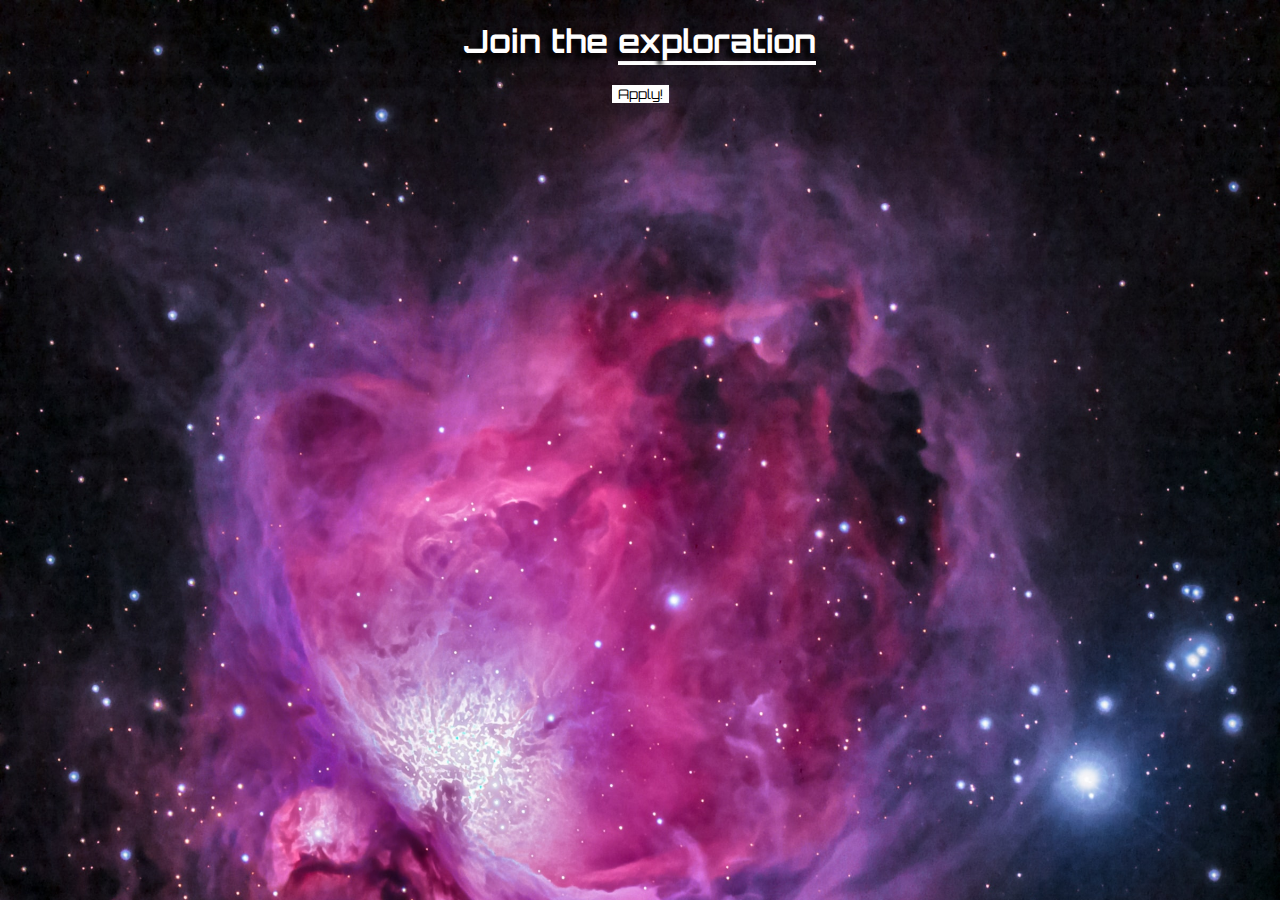
<file: background set/index.html>
<!DOCTYPE html>
<html>
    <head>
        <link rel="preconnect" href="https://fonts.googleapis.com">
<link rel="preconnect" href="https://fonts.gstatic.com" crossorigin>
<link href="https://fonts.googleapis.com/css2?family=Orbitron:wght@400;800&display=swap" rel="stylesheet">
        <link rel="stylesheet" href="style.css">
    </head>
    <body>
        <h1>Join the <span class="cta">exploration</span></h1>
        <button class="btn">Apply!</button>
    </body>
</html>
</file>
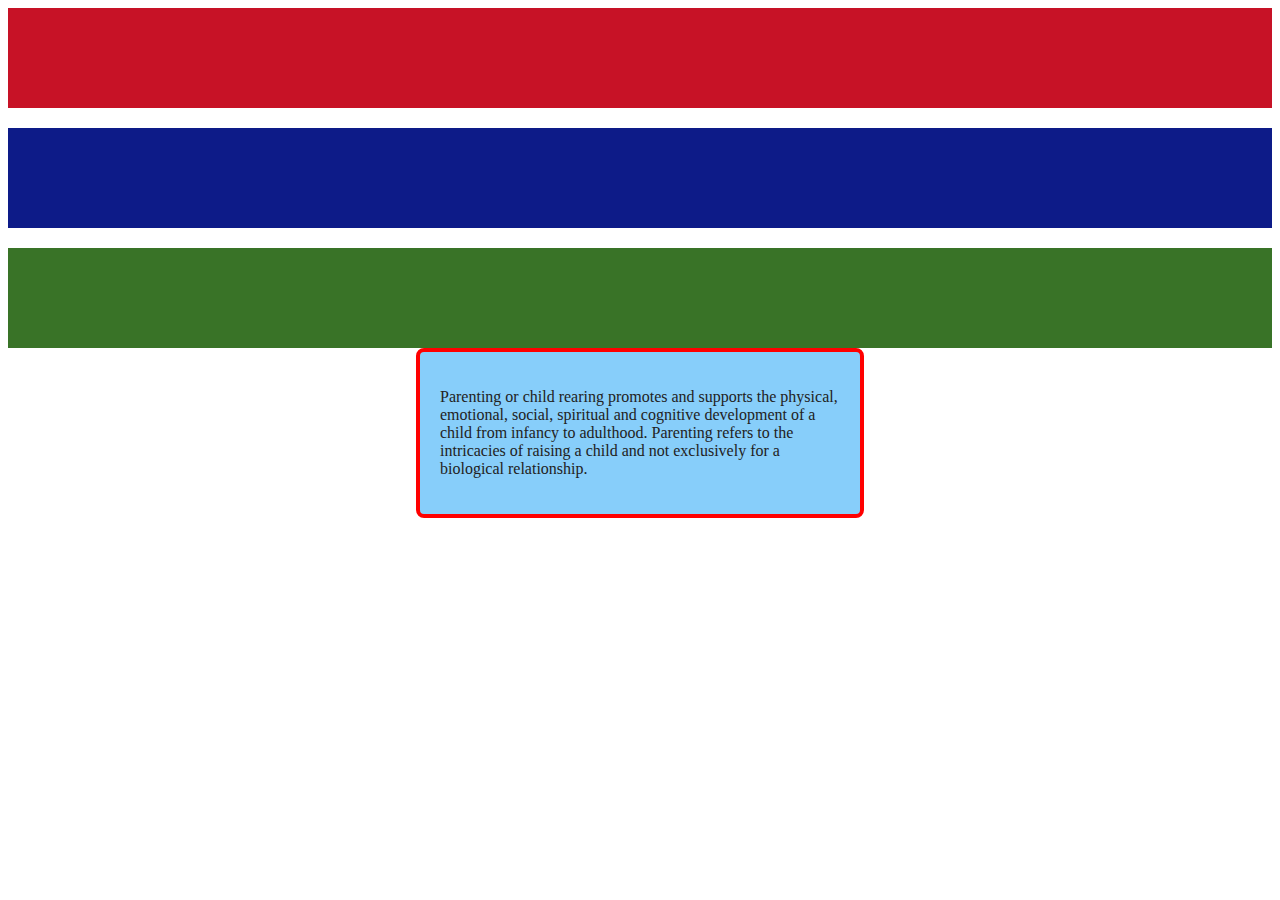
<file: flags/index.html>
<!DOCTYPE html>
<html>
    <head>
        <link rel="stylesheet" href="style.css">
    </head>
    <body>
        <div class="flags">
            <div class="red"></div>
            <div class="blue"></div>
            <div class="green"></div>
        </div>

        <div class="card">
            <p>Parenting or child rearing promotes
             and supports the physical, emotional, 
             social, spiritual and cognitive development
             of a child from infancy to adulthood. 
             Parenting refers to the intricacies of 
             raising a child and not exclusively for 
             a biological relationship.</p>
        </div>
    </body>
</html>
</file>
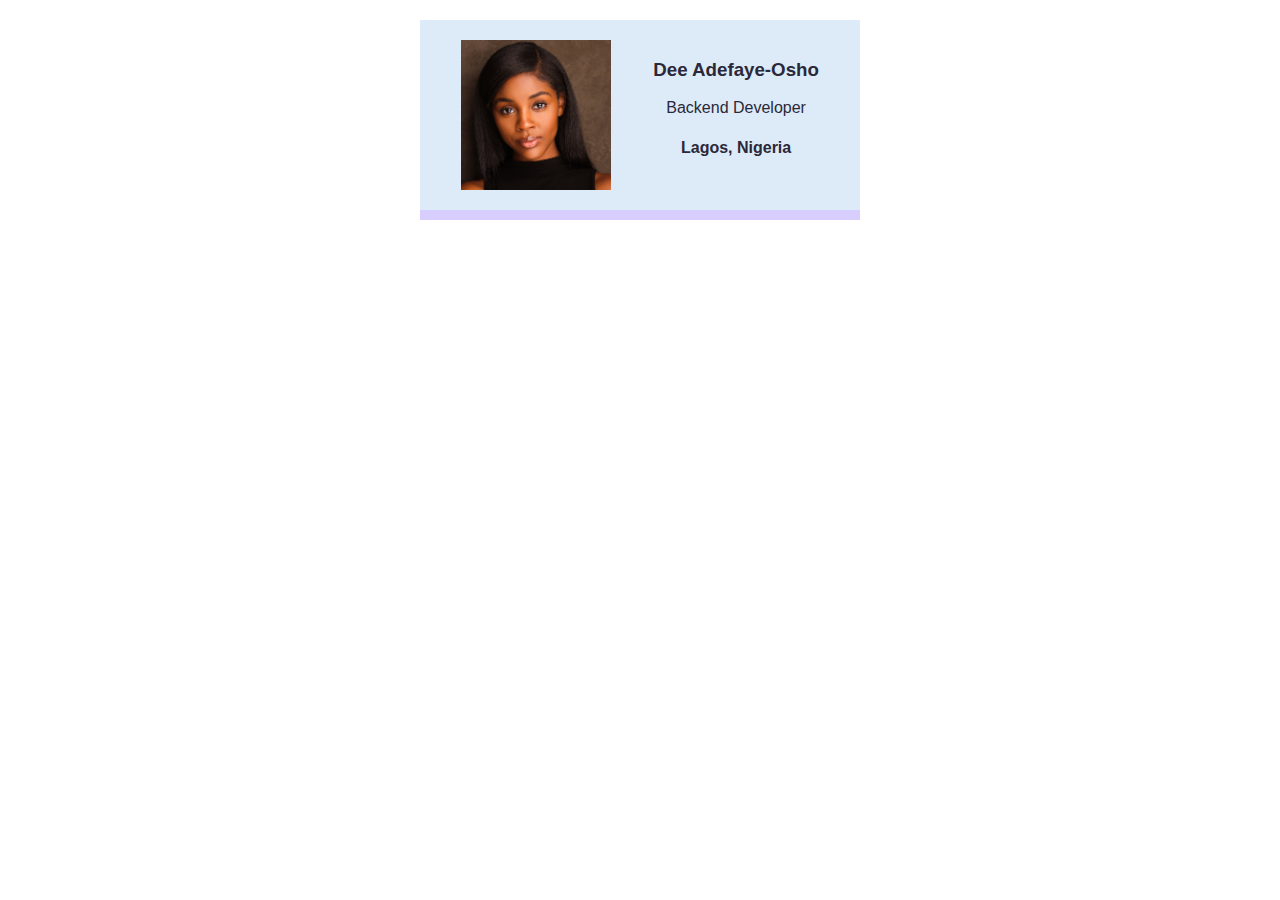
<file: personal business card/index.html>
<!DOCTYPE html>
<html>
    <head>
        <link rel="stylesheet" href="style.css">
    </head>
    <body>
        <div class="card">
            <img 
                src="images/Dee.jpg" 
                alt="This is a portrait of a model from the internet"
                class="avatar">
            <div>
                <h3>Dee Adefaye-Osho</h3>
                <p>Backend Developer</p>
                <h4>Lagos, Nigeria</h4>
            </div>
        </div>
    </body>
</file>
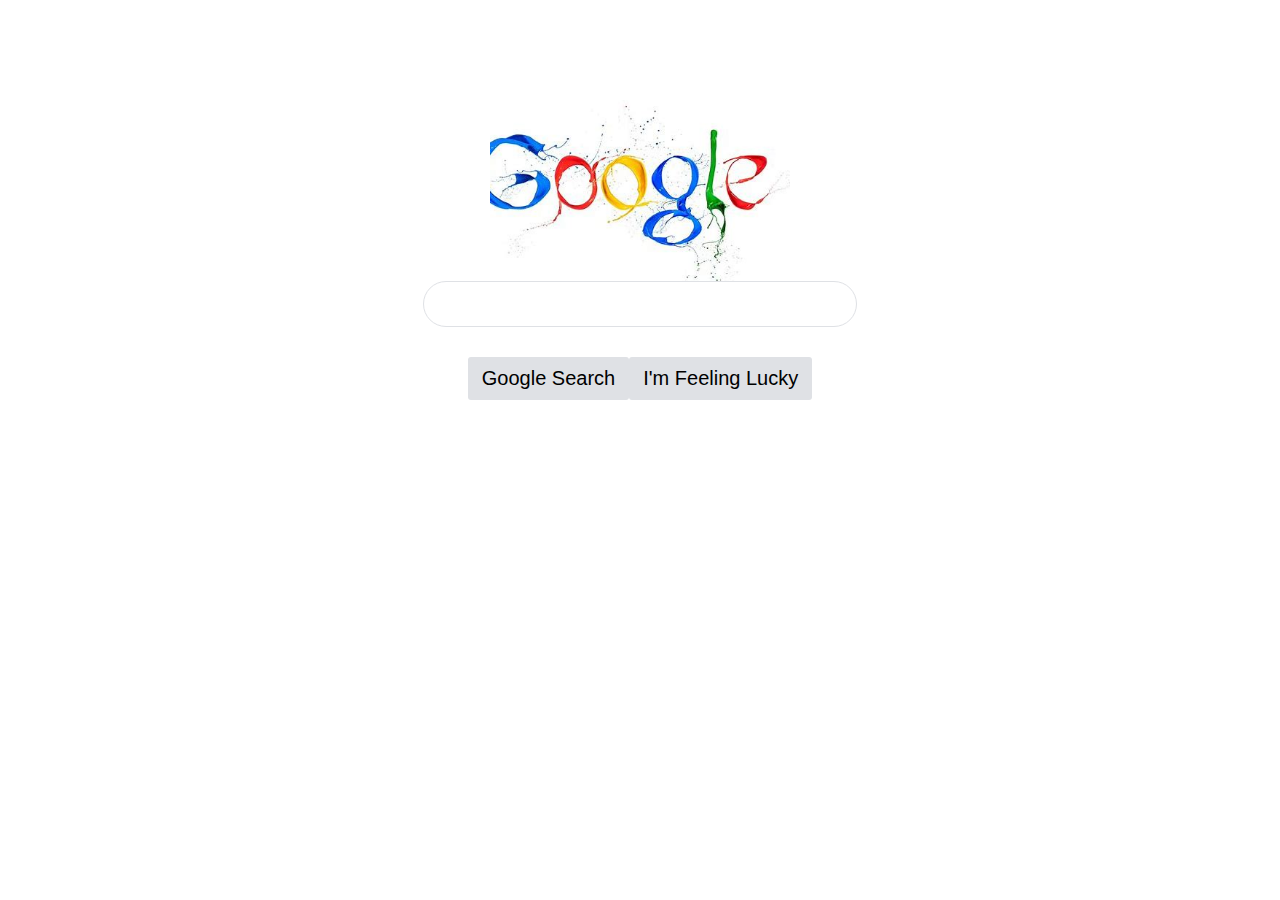
<file: google.html>
<!DOCTYPE html>
<html>
    <head>
        <link rel="stylesheet" href="mystyle.css">
    </head>
    <body>
        <div class="main">
            <img class="logo" src="google.jpeg">
            <input class="searchbox" type="text">
            <div class="btn-wrapper">
                <button class="btn">Google Search</button>
                <button class="btn">I'm Feeling Lucky</button>
            </div>
        </div>
    </body>
</html>
</file>
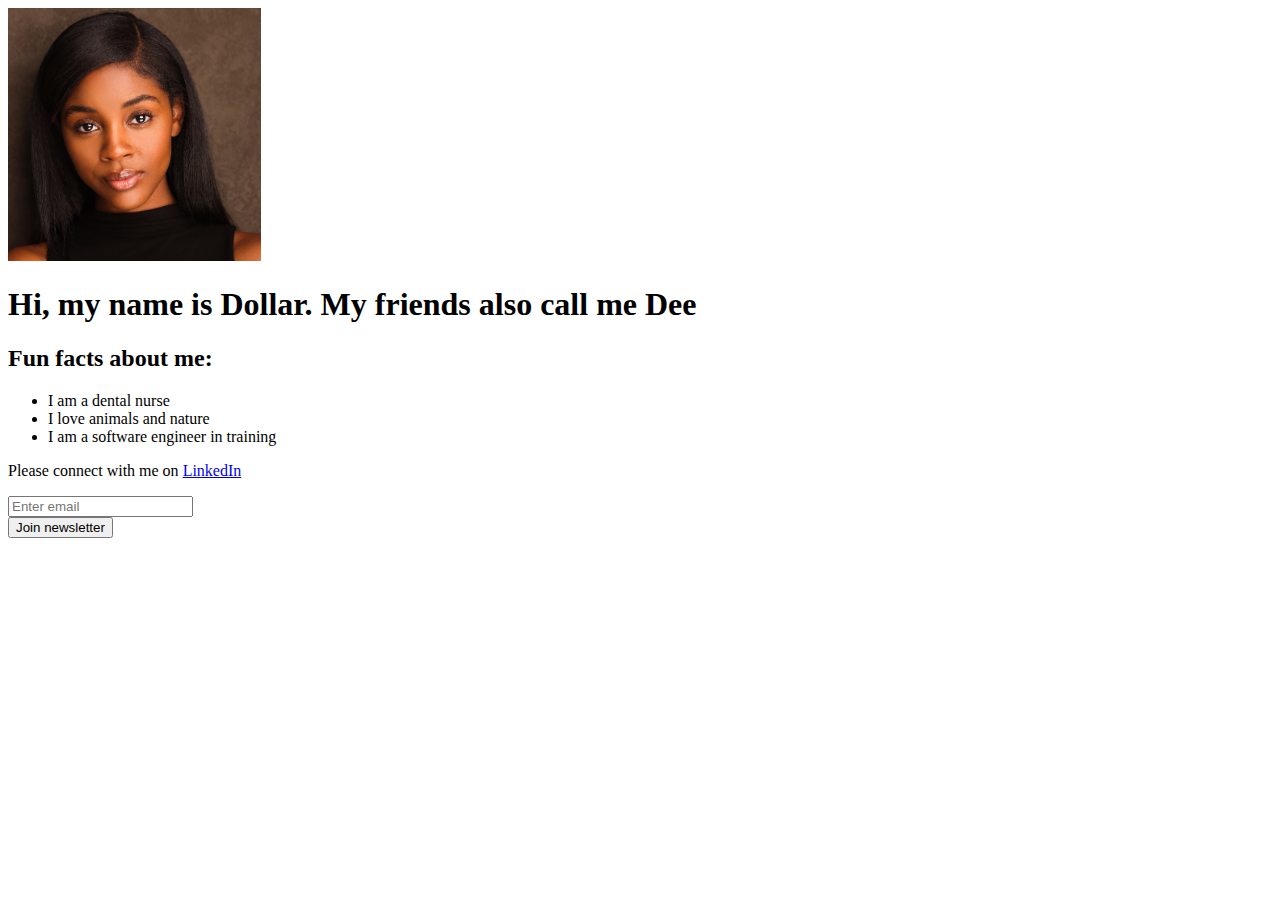
<file: mypersonalweb.html>
<!DOCTYPE html>
<html>

    <head>
        <img src="face.jpg" width="20%">
        <h1>Hi, my name is Dollar. My friends also call me Dee <meta charset="UTF-8 128525"></h1>
    </head>
    <body>
        <h2>Fun facts about me:</h2>
        <ul>
            <li>I am a dental nurse</li>
            <li>I love animals and nature</li>
            <li>I am a software engineer in training</li>
        </ul>
        <p>Please connect with me on <a href="https://www.linkedin.com/in/adedolapo-adefaye/">LinkedIn</a></p>
        <input type="text" placeholder="Enter email">
        <br><button>Join newsletter</button>
    </body>
    </html>
</file>
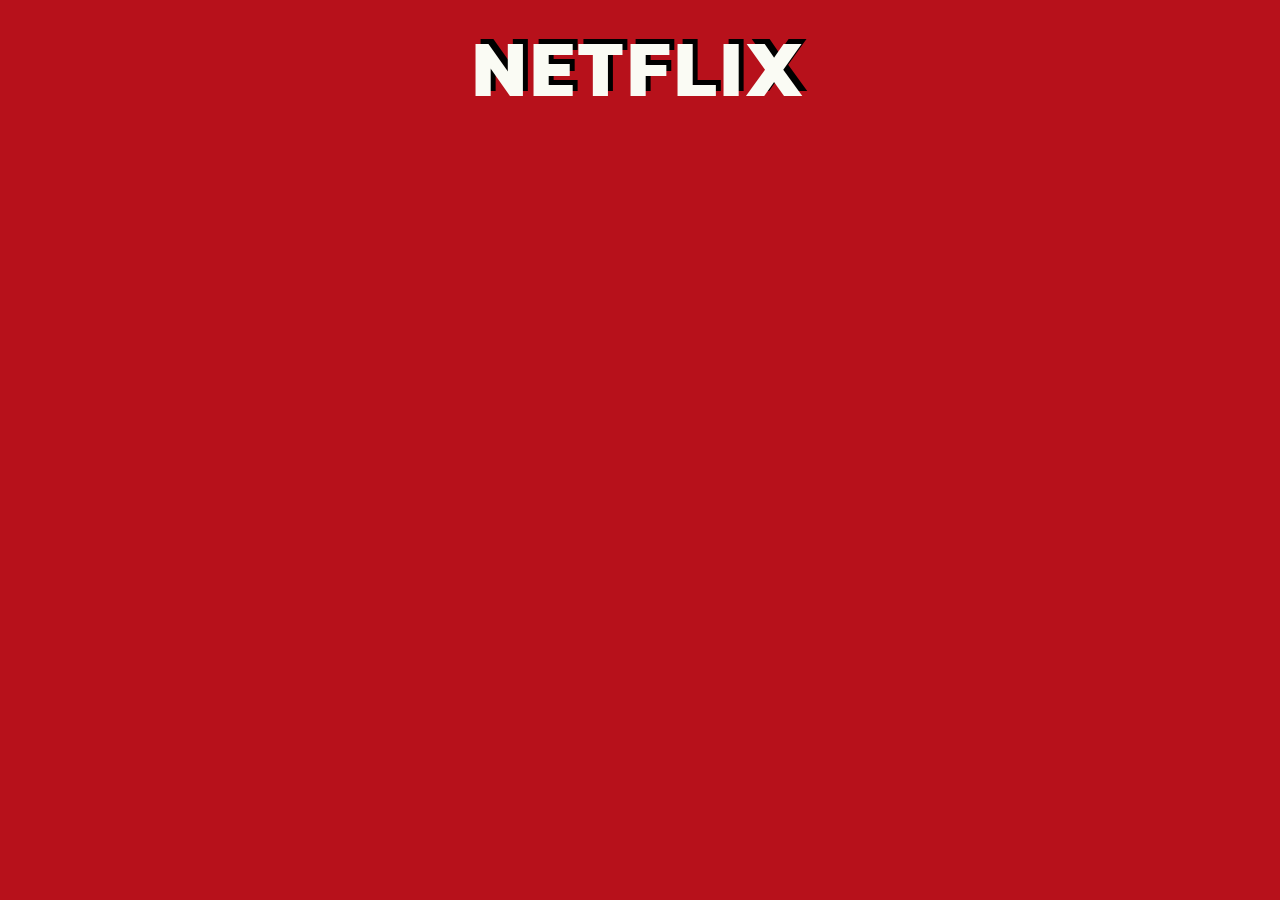
<file: personal business card/net.html>
<html>
    <head>
        <link rel="stylesheet" href="net.css">
        <link rel="preconnect" href="https://fonts.googleapis.com">
        <link rel="preconnect" href="https://fonts.gstatic.com" crossorigin>
        <link href="https://fonts.googleapis.com/css2?family=Boogaloo&family=Bungee+Inline&family=Happy+Monkey&family=Kanit:wght@400;600&family=Luckiest+Guy&family=MedievalSharp&family=Monoton&family=Quicksand:wght@700&family=Rammetto+One&family=Sura&family=Ultra&display=swap" rel="stylesheet">
    </head>
    <body>
        <h1>NETFLIX</h1>
    </body>
</html>
</file>
<file: background set/style.css>
body {
    background-image: url(images/aldebaran-s-uXchDIKs4qI-unsplash.jpg);
    background-size: cover;
    color: #fff;
    text-align: center;
    font-family: 'Orbitron', sans-serif;
}

.btn {
    padding 8px 14px;
    background: white;
    border: 0;
    font-family: 'Orbitron', sans-serif;
}

.cta {
    border-bottom: 4px solid white; 
}

h1 {
    text-shadow: -5px 5px 4px black;
}
</file>
<file: flags/style.css>
.red {
    background: #c71226;
    height: 100px;
}

.blue {
    background: #0d1b88;
    height: 100px;
    margin-top: 20px;
    margin-bottom: 20px;
}

.green {
    background: #397327;
    height: 100px;
}

.card {
    background: lightskyblue;
    color: #222222;
    width: 400px;
    margin-left: auto;
    margin-right: auto;

    padding: 20px;
   
    border: 4px solid red;
    border-radius: 8px;
}
</file>
<file: personal business card/style.css>
body {
    margin: 20px;
    font-family: Verdana, Geneva, Tahoma, sans-serif;
}

.avatar {
    width: 150px;
}

.card {
    width: 400px;
    margin: 0 auto;
    padding: 20px;
    display: flex;
    justify-content: space-around;
    text-align: center;
    background: #ddebf8;
    border-bottom: 10px solid #d8cefe;
    color: #2b2839;
}

.border-blue {
    border: 1px solid black;
}
</file>
<file: mystyle.css>
.main {
    margin-top: 100px;
    text-align: center;
}

.logo {
    display: block;
    width: 300px;
    margin-left: auto;
    margin-right: auto;
}

.searchbox {
    display: block;
    width: 400px;
    margin-left: auto;
    margin-right: auto;
    padding-top: 10px;
    padding-bottom: 10px;
    padding-left: 30px;
    padding-right: 3opx;
    line-height: 24px;
    border: 1px solid #dfe1e5;
    border-radius: 24px;
    thickness: 
}

.btn-wrapper{
    display: flex;
    justify-content: center;
}

.btn {
    margin-top: 30px;
    background: #dfe1e5;
    border: none;
    border-radius: 3px;
    padding-top: 10px;
    padding-bottom: 10px;
    padding-left: 14px;
    padding-right: 14px;
    font-size: 20px;
}
</file>
<file: personal business card/net.css>
body {
    letter-spacing: 4px;
    background: #b7111b;
    color: #fafbf4;
    text-align: center;
    font-family: 'Kanit', sans-serif;
}

h1 {
    font-size: 80px;
    text-shadow: 5px -5px 0 black;
}
</file>
